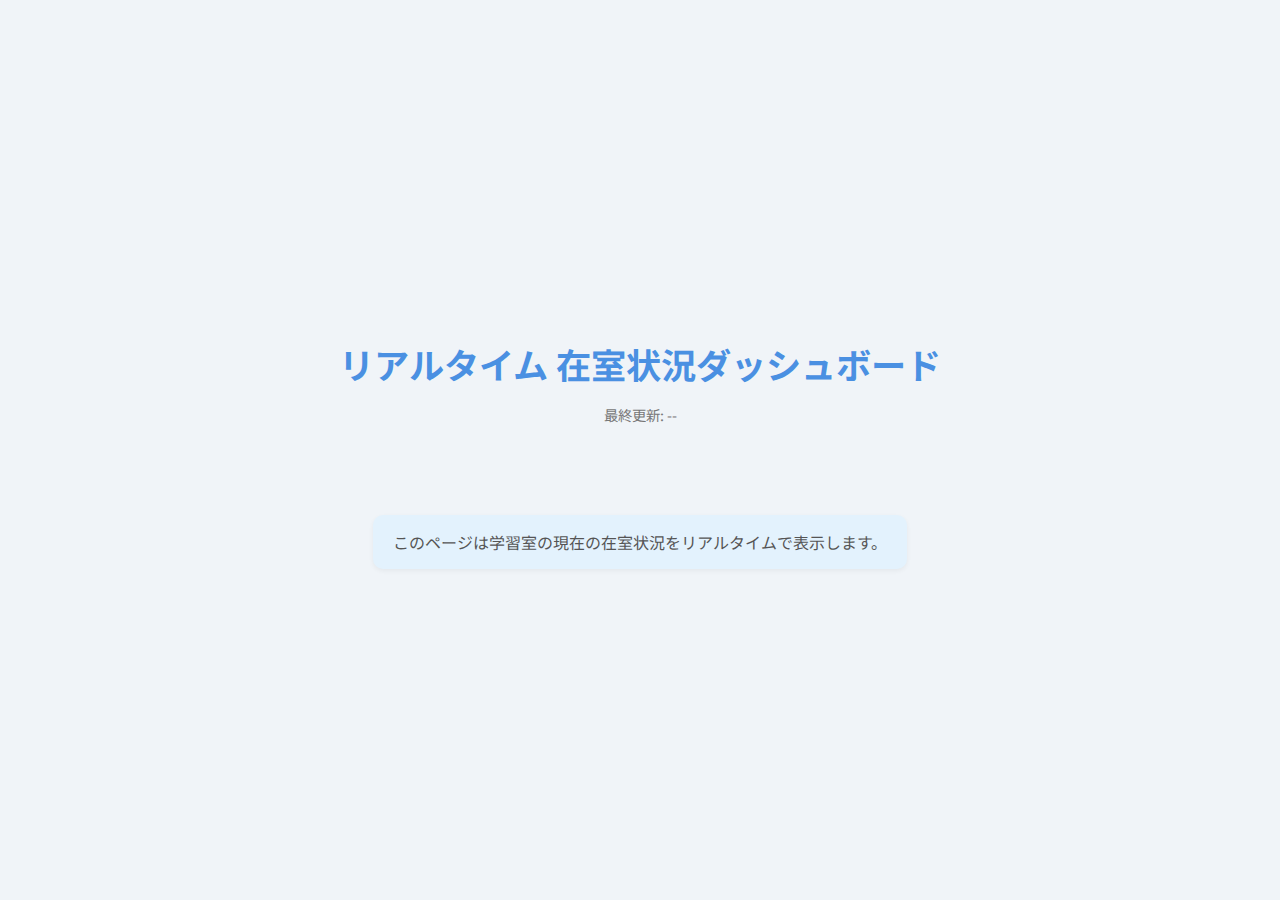
<file: index.html>
<!DOCTYPE html>
<html lang="ja">
<head>
    <meta charset="UTF-8">
    <meta name="viewport" content="width=device-width, initial-scale=1.0">
    <title>学習室 在室状況ダッシュボード</title>
    <link href="https://fonts.googleapis.com/css2?family=Noto+Sans+JP:wght@400;700&display=swap" rel="stylesheet">
    <link rel="stylesheet" href="dashboard.css">
</head>
<body>
    <div class="container">
        <h1>リアルタイム 在室状況ダッシュボード</h1>
        <p class="last-updated">最終更新: <span id="last-updated-time">--</span></p>

        <div class="rooms-grid" id="rooms-container">
            </div>

        <p class="guide-text">
            このページは学習室の現在の在室状況をリアルタイムで表示します。
        </p>
    </div>
    <script src="dashboard.js"></script>
</body>
</html>
</file>
<file: dashboard.css>
body {
    font-family: 'Noto Sans JP', sans-serif;
    margin: 0;
    padding: 20px;
    background-color: #f0f4f8; /* 明るい背景 */
    color: #333;
    display: flex;
    justify-content: center;
    align-items: center;
    min-height: 100vh;
    box-sizing: border-box;
}

.container {
    max-width: 960px; /* 少し広めに */
    width: 100%;
    margin: 0 auto;
    text-align: center;
    padding: 20px;
}

h1 {
    color: #4a90e2; /* メインカラー */
    margin-bottom: 15px;
    font-size: 2.2em;
    font-weight: 700;
}

.last-updated {
    font-size: 0.9em;
    color: #777;
    margin-bottom: 30px;
}

.rooms-grid {
    display: grid;
    grid-template-columns: repeat(auto-fit, minmax(220px, 1fr)); /* 4つの学習室に合わせて調整 */
    gap: 25px; /* カード間のスペース */
    margin-bottom: 30px;
}

/* 学習室カードのスタイル */
.room-card {
    background-color: #ffffff;
    border-radius: 20px; /* 角丸を大きめに */
    box-shadow: 0 10px 30px rgba(0, 0, 0, 0.1); /* 影を強調 */
    padding: 25px;
    transition: transform 0.3s ease;
    display: flex;
    flex-direction: column;
    justify-content: space-between;
    align-items: center;
    min-height: 200px; /* ある程度の高さを確保 */
}

.room-card:hover {
    transform: translateY(-5px); /* ホバーで少し浮き上がる */
}

.room-card h2 {
    font-size: 1.5em;
    color: #333;
    margin-bottom: 15px;
}

.status-icon {
    font-size: 3em; /* アイコンを大きく */
    margin-bottom: 10px;
}

.remaining-seats {
    font-size: 3.5em; /* 残席数を最も大きく */
    font-weight: 700;
    line-height: 1;
    margin-bottom: 10px;
}

.remaining-seats span {
    font-size: 0.5em; /* 「席」の文字を小さく */
    font-weight: normal;
}

.status-text {
    font-size: 1em;
    font-weight: bold;
    margin-top: 5px;
}

/* 混雑度に応じた色とアイコンのスタイル */
.status-icon.empty, .remaining-seats.empty { color: #5cb85c; } /* 緑 */
.status-icon.low, .remaining-seats.low { color: #5cb85c; } /* 緑 */
.status-icon.medium, .remaining-seats.medium { color: #f0ad4e; } /* オレンジ */
.status-icon.high, .remaining-seats.high { color: #d9534f; } /* 赤 */
.status-icon.full, .remaining-seats.full { color: #d9534f; } /* 赤 */


/* 進捗バー (任意) */
.progress-bar-container {
    width: 80%;
    background-color: #eee;
    border-radius: 10px;
    height: 12px;
    margin-top: 15px;
    overflow: hidden; /* 角丸にするため */
}

.progress-bar {
    height: 100%;
    border-radius: 10px;
    width: 0%; /* JSで動的に設定 */
    transition: width 0.5s ease-in-out, background-color 0.5s ease-in-out;
}
.progress-bar.low { background-color: #5cb85c; }
.progress-bar.medium { background-color: #f0ad4e; }
.progress-bar.high { background-color: #d9534f; }
.progress-bar.full { background-color: #d9534f; }


.guide-text {
    font-size: 1em;
    color: #555;
    margin-top: 30px;
    background-color: #e3f2fd; /* 水色の背景 */
    padding: 15px 20px;
    border-radius: 10px;
    display: inline-block; /* コンテンツの幅に合わせる */
    box-shadow: 0 2px 5px rgba(0, 0, 0, 0.05);
}

/* スマホ対応 */
@media (max-width: 600px) {
    .rooms-grid {
        grid-template-columns: 1fr; /* スマホでは縦一列 */
    }
    h1 {
        font-size: 1.8em;
    }
}
</file>
